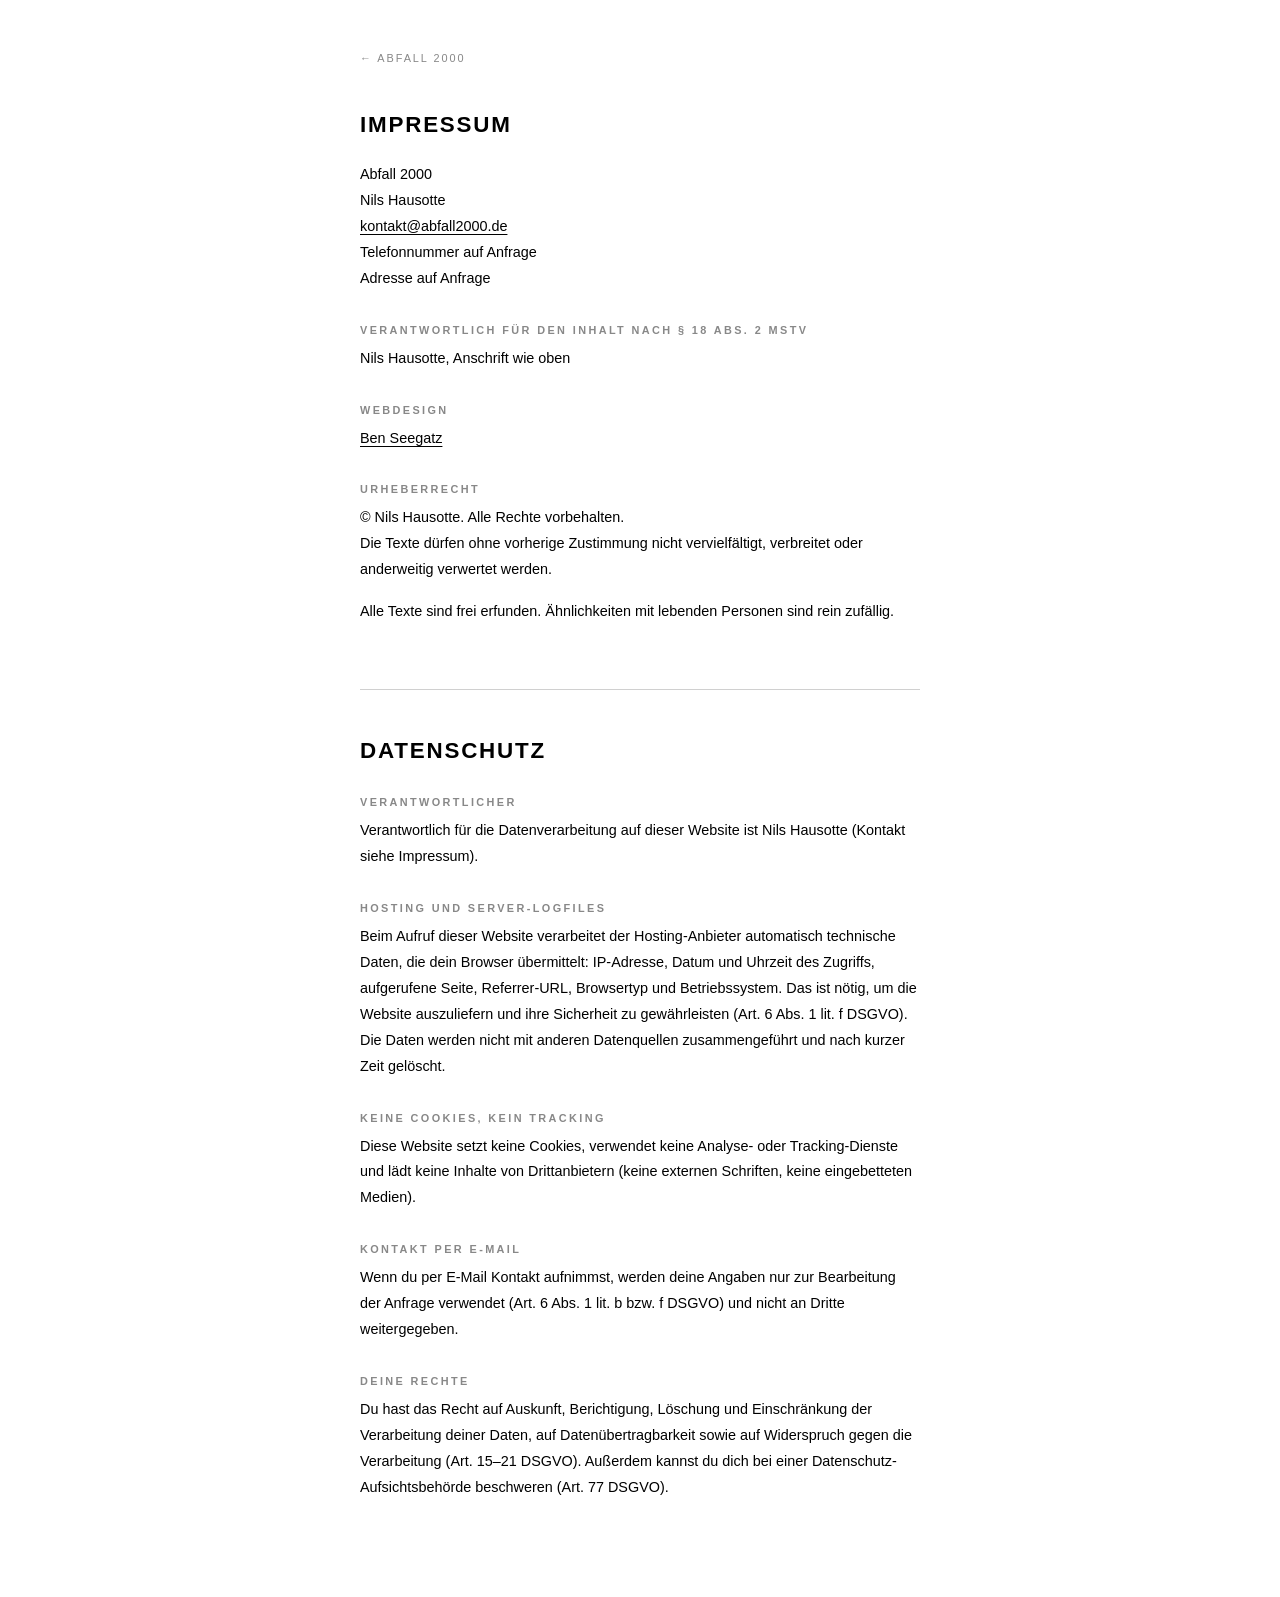
<file: impressum.html>
<!DOCTYPE html>
<html lang="de">

<head>
  <meta charset="UTF-8" />
  <meta name="viewport" content="width=device-width, initial-scale=1.0" />
  <title>Impressum & Datenschutz — ABFALL 2000</title>
  <meta name="robots" content="noindex" />
  <link rel="icon" href="data:image/svg+xml,%3Csvg xmlns='http://www.w3.org/2000/svg' viewBox='0 0 100 100'%3E%3Ctext y='.9em' font-size='90'%3E%F0%9F%97%91%EF%B8%8F%3C/text%3E%3C/svg%3E" />
  <link rel="stylesheet" href="style.css" />
</head>

<body class="legal-page">

  <main id="legal">

    <a class="legal-back" href="index.html">← ABFALL 2000</a>

    <section id="impressum" aria-labelledby="impressum-title">
      <h1 id="impressum-title">Impressum</h1>
      <p>
        Abfall 2000<br />
        Nils Hausotte<br />
        <a href="mailto:kontakt@abfall2000.de">kontakt@abfall2000.de</a><br />
        Telefonnummer auf Anfrage<br />
        Adresse auf Anfrage
      </p>

      <h2>Verantwortlich für den Inhalt nach § 18 Abs. 2 MStV</h2>
      <p>Nils Hausotte, Anschrift wie oben</p>

      <h2>Webdesign</h2>
      <p>
        <a href="https://benseegatz.com" target="_blank" rel="noopener">Ben Seegatz</a>
      </p>

      <h2>Urheberrecht</h2>
      <p>
        © Nils Hausotte. Alle Rechte vorbehalten.<br />
        Die Texte dürfen ohne vorherige Zustimmung nicht vervielfältigt,
        verbreitet oder anderweitig verwertet werden.
      </p>

      <p>
        Alle Texte sind frei erfunden. Ähnlichkeiten mit lebenden Personen sind rein zufällig.
      </p>
    </section>

    <section id="datenschutz" aria-labelledby="datenschutz-title">
      <h1 id="datenschutz-title">Datenschutz</h1>

      <h2>Verantwortlicher</h2>
      <p>
        Verantwortlich für die Datenverarbeitung auf dieser Website ist
        Nils Hausotte (Kontakt siehe Impressum).
      </p>

      <h2>Hosting und Server-Logfiles</h2>
      <p>
        Beim Aufruf dieser Website verarbeitet der Hosting-Anbieter automatisch
        technische Daten, die dein Browser übermittelt: IP-Adresse, Datum und
        Uhrzeit des Zugriffs, aufgerufene Seite, Referrer-URL, Browsertyp und
        Betriebssystem. Das ist nötig, um die Website auszuliefern und ihre
        Sicherheit zu gewährleisten (Art. 6 Abs. 1 lit. f DSGVO). Die Daten
        werden nicht mit anderen Datenquellen zusammengeführt und nach kurzer
        Zeit gelöscht.
      </p>

      <h2>Keine Cookies, kein Tracking</h2>
      <p>
        Diese Website setzt keine Cookies, verwendet keine Analyse- oder
        Tracking-Dienste und lädt keine Inhalte von Drittanbietern
        (keine externen Schriften, keine eingebetteten Medien).
      </p>

      <h2>Kontakt per E-Mail</h2>
      <p>
        Wenn du per E-Mail Kontakt aufnimmst, werden deine Angaben nur zur
        Bearbeitung der Anfrage verwendet (Art. 6 Abs. 1 lit. b bzw. f DSGVO)
        und nicht an Dritte weitergegeben.
      </p>

      <h2>Deine Rechte</h2>
      <p>
        Du hast das Recht auf Auskunft, Berichtigung, Löschung und Einschränkung
        der Verarbeitung deiner Daten, auf Datenübertragbarkeit sowie auf
        Widerspruch gegen die Verarbeitung (Art. 15–21 DSGVO). Außerdem kannst
        du dich bei einer Datenschutz-Aufsichtsbehörde beschweren (Art. 77 DSGVO).
      </p>
    </section>

  </main>

</body>

</html>
</file>
<file: style.css>
/* ═══════════════════════════════════════
   ABFALL 2000 — CSS
   Film Credits Blog, User-Scroll
═══════════════════════════════════════ */

*, *::before, *::after {
  box-sizing: border-box;
  margin: 0;
  padding: 0;
}

:root {
  --black: #000000;
  --white: #ffffff;
  --mid-grey: #888888;
  --light-grey: #d0d0d0;
  --hair-grey: #ececec;
  --wash-grey: #f6f6f6;

  /* SF Pro-like: system-ui uses SF Pro on macOS/iOS natively */
  --font-ui: -apple-system, BlinkMacSystemFont, 'Inter', 'Helvetica Neue',
             Arial, sans-serif;

  /* wird von main.js an die tatsächliche Header-Höhe angeglichen */
  --header-height: 218px;
}

/* ── Reset & Base ───────────────────────── */

html {
  scroll-behavior: smooth;
  /* verhindert das Aufblähen von Text im iOS-Querformat */
  -webkit-text-size-adjust: 100%;
  text-size-adjust: 100%;
  /* Nur hier, nicht zusätzlich auf dem body: overflow-x auf dem body würde
     dessen overflow-y rechnerisch auf `auto` setzen und ihn damit zu einem
     eigenen Scroll-Container machen. */
  overflow-x: hidden;
}

/* Bewusst KEIN height:100% + overflow-y:auto auf dem body: das macht den Body
   zu einem eigenen Scroll-Container und bricht in iOS-Safari Momentum-Scrolling
   und position:fixed. Gescrollt wird das Dokument selbst. */
html, body {
  min-height: 100%;
  background: var(--white);
  color: var(--black);
  font-family: var(--font-ui);
  -webkit-font-smoothing: antialiased;
  -moz-osx-font-smoothing: grayscale;
}

.visually-hidden {
  position: absolute;
  width: 1px;
  height: 1px;
  overflow: hidden;
  clip: rect(0 0 0 0);
  clip-path: inset(50%);
  white-space: nowrap;
}

/* ── Header ─────────────────────────────── */

#site-header {
  position: fixed;
  top: 0;
  left: 0;
  right: 0;
  z-index: 100;
  /* deckend als Basis — ohne backdrop-filter würde Text durchscheinen */
  background: var(--white);
  display: flex;
  flex-direction: column;
  align-items: stretch;
  border-bottom: 1px solid var(--light-grey);
}

@supports ((-webkit-backdrop-filter: blur(12px)) or (backdrop-filter: blur(12px))) {
  #site-header {
    background: rgba(255, 255, 255, 0.92);
    -webkit-backdrop-filter: blur(12px);
    backdrop-filter: blur(12px);
  }
}

/* Fade mask below header */
#site-header::after {
  content: '';
  position: absolute;
  top: 100%;
  left: 0;
  right: 0;
  height: 60px;
  background: linear-gradient(to bottom, rgba(255,255,255,0.9) 0%, transparent 100%);
  pointer-events: none;
}

#header-top {
  display: flex;
  flex-direction: column;
  align-items: center;
  justify-content: center;
  gap: 7px;
  padding: 20px 20px 0;
}

#site-title {
  font-family: var(--font-ui);
  font-size: clamp(1.5rem, 4.5vw, 2.4rem);
  font-weight: 700;
  letter-spacing: 0.08em;
  text-transform: uppercase;
  line-height: 1;
  color: var(--black);
}

/* Der Titel ist ein Button (zurück nach oben) — soll aber wie Text aussehen. */
#home-button {
  display: inline-block;
  font: inherit;
  letter-spacing: inherit;
  text-transform: inherit;
  line-height: inherit;
  color: inherit;
  background: none;
  border: none;
  padding: 0;
  margin: 0;
  cursor: pointer;
  -webkit-appearance: none;
  appearance: none;
  -webkit-tap-highlight-color: transparent;
  transition: opacity 0.18s ease;
}

#home-button:hover {
  opacity: 0.55;
}

#home-button:focus {
  outline: none;
}

#home-button:focus-visible {
  outline: 2px solid var(--black);
  outline-offset: 4px;
}

#entry-counter {
  font-family: var(--font-ui);
  font-size: clamp(0.68rem, 1.8vw, 0.8rem);
  font-weight: 400;
  letter-spacing: 0.16em;
  text-transform: uppercase;
  color: var(--mid-grey);
}

#counter-number {
  color: var(--black);
  font-weight: 600;
}

/* ── Controls: Suche + Jahresfilter ─────── */

#controls {
  display: flex;
  align-items: center;
  justify-content: center;
  gap: 10px;
  flex-wrap: wrap;
  padding: 16px 20px 16px;
}

#search-wrap {
  position: relative;
  display: flex;
  align-items: center;
  flex: 1 1 260px;
  max-width: 380px;
}

#search-icon {
  position: absolute;
  left: 12px;
  width: 13px;
  height: 13px;
  color: var(--mid-grey);
  pointer-events: none;
}

#search-input {
  width: 100%;
  font-family: var(--font-ui);
  font-size: 0.85rem;
  font-weight: 400;
  letter-spacing: 0.01em;
  color: var(--black);
  background: var(--wash-grey);
  border: 1px solid transparent;
  border-radius: 999px;
  padding: 9px 34px 9px 33px;
  line-height: 1.2;
  outline: none;
  transition: border-color 0.18s ease, background 0.18s ease;
  -webkit-appearance: none;
  appearance: none;
}

#search-input::placeholder {
  color: var(--mid-grey);
  letter-spacing: 0.04em;
}

#search-input:focus {
  background: var(--white);
  border-color: var(--black);
}

/* native Clear-Buttons unterdrücken — wir haben einen eigenen */
#search-input::-webkit-search-decoration,
#search-input::-webkit-search-cancel-button,
#search-input::-webkit-search-results-button {
  -webkit-appearance: none;
  appearance: none;
}

#search-clear {
  position: absolute;
  right: 9px;
  width: 20px;
  height: 20px;
  display: flex;
  align-items: center;
  justify-content: center;
  border: none;
  border-radius: 50%;
  background: var(--light-grey);
  color: var(--white);
  font-family: var(--font-ui);
  font-size: 0.85rem;
  line-height: 1;
  cursor: pointer;
  padding: 0 0 1px;
  transition: background 0.15s ease;
  touch-action: manipulation;
  -webkit-appearance: none;
  appearance: none;
}

#search-clear:hover {
  background: var(--mid-grey);
}

/* [hidden] muss das display:flex oben schlagen */
#search-clear[hidden] {
  display: none;
}

#year-wrap {
  display: flex;
  flex: 0 0 auto;   /* darf nicht schrumpfen, sonst wird der Text beschnitten */
}

/* Optik bewusst wie das Suchfeld: graue Pill ohne Rahmen, graue Schrift. */
#year-select {
  font-family: var(--font-ui);
  font-size: 0.85rem;
  font-weight: 400;
  letter-spacing: 0.04em;
  color: var(--mid-grey);
  background-color: var(--wash-grey);
  background-image: url("data:image/svg+xml;charset=utf-8,%3Csvg xmlns='http://www.w3.org/2000/svg' viewBox='0 0 10 6'%3E%3Cpath fill='none' stroke='%23888' stroke-width='1.2' d='M1 1l4 4 4-4'/%3E%3C/svg%3E");
  background-repeat: no-repeat;
  background-position: right 14px center;
  background-size: 9px 6px;
  border: 1px solid transparent;
  border-radius: 999px;
  /* rechts großzügig: der Pfeil braucht Platz, sonst schneiden
     Safari/Chrome das letzte Wort ab */
  padding: 9px 36px 9px 16px;
  cursor: pointer;
  outline: none;
  -webkit-appearance: none;
  appearance: none;
  transition: border-color 0.18s ease, background-color 0.18s ease, color 0.18s ease;
  /* Nicht auf die intrinsische Breite verlassen: Browser messen Text
     unterschiedlich, dadurch wurde das letzte Wort abgeschnitten.
     Feste Untergrenze mit Reserve statt millimetergenauer Passform. */
  min-width: 160px;
  max-width: 100%;
  text-overflow: ellipsis;
  line-height: 1.2;
  height: auto;
}

#year-select:hover {
  color: var(--black);
}

#year-select:focus {
  color: var(--black);
  background-color: var(--white);
  border-color: var(--black);
}

/* ── Ticker ─────────────────────────────── */

/* Höhe wird von main.js beim Scrollen verkleinert (Ticker schiebt sich weg). */
#ticker-clip {
  overflow: hidden;
}

#ticker {
  position: relative;
  overflow: hidden;
  border-top: 1px solid var(--hair-grey);
  background: var(--black);
  height: 38px;
  display: flex;
  align-items: center;
  touch-action: pan-x;
  -webkit-tap-highlight-color: transparent;
}

/* Randverlauf als Overlay statt als mask-image: mask-image erzwingt in Safari
   eine zusätzliche Compositing-Ebene und flackert dort zusammen mit dem
   animierten Track. */
#ticker::before,
#ticker::after {
  content: '';
  position: absolute;
  top: 0;
  bottom: 0;
  width: 44px;
  z-index: 2;
  pointer-events: none;
}

#ticker::before {
  left: 0;
  background: linear-gradient(to right, rgb(0, 0, 0) 0%, rgba(0, 0, 0, 0) 100%);
}

#ticker::after {
  right: 0;
  background: linear-gradient(to left, rgb(0, 0, 0) 0%, rgba(0, 0, 0, 0) 100%);
}

/* Bewegung kommt aus main.js (rAF), nicht aus einer CSS-Animation —
   nur so friert der Ticker beim Hover exakt an Ort und Stelle ein. */
#ticker-track {
  display: flex;
  align-items: center;
  width: max-content;
  transform: translate3d(0, 0, 0);
  -webkit-backface-visibility: hidden;
  backface-visibility: hidden;
}

.ticker-item {
  display: flex;
  align-items: baseline;
  gap: 10px;
  flex: 0 0 auto;
  padding: 0 4px;
  background: none;
  border: none;
  font-family: var(--font-ui);
  font-size: 0.74rem;
  line-height: 1;
  color: var(--white);
  white-space: nowrap;
  cursor: pointer;
  text-align: left;
  touch-action: manipulation;   /* kein 300ms-Tap-Delay */
  -webkit-appearance: none;
  appearance: none;
}

.ticker-item:hover .ticker-text {
  text-decoration: underline;
  text-underline-offset: 3px;
}

.ticker-item:focus-visible {
  outline: 1px solid var(--white);
  outline-offset: 2px;
}

.ticker-num {
  font-size: 0.62rem;
  letter-spacing: 0.16em;
  color: var(--mid-grey);
}

.ticker-text {
  letter-spacing: 0.005em;
  color: rgba(255, 255, 255, 0.92);
}

.ticker-sep {
  font-size: 0.42rem;
  color: var(--mid-grey);
  padding: 0 18px;
  transform: translateY(-2px);
}

/* ── Page Content ────────────────────────── */

#page-content {
  padding-top: var(--header-height);
  display: flex;
  flex-direction: column;
  align-items: center;
}

/* ── Credits Track ───────────────────────── */

#credits-track {
  display: flex;
  flex-direction: column;
  align-items: center;
  width: 100%;
}

/* ── Individual Entry ────────────────────── */

.entry {
  width: 100%;
  max-width: 640px;
  padding: 56px 40px;
  text-align: left;
  position: relative;
  scroll-margin-top: calc(var(--header-height) + 24px);
}

/* Kurzes Aufblitzen beim Sprung aus dem Ticker.
   Direkt auf dem Element animiert statt über ein ::before mit z-index:-1 —
   negative z-index-Ebenen rendern in Safari unzuverlässig. */
.entry-flash {
  animation: entry-flash 1.6s ease-out;
}

@keyframes entry-flash {
  0%   { background-color: var(--wash-grey); }
  100% { background-color: rgba(246, 246, 246, 0); }
}

/* Meta line: Datum — Nummer */
.entry-meta {
  display: flex;
  align-items: baseline;
  justify-content: flex-start;
  gap: 9px;
  flex-wrap: wrap;
  font-family: var(--font-ui);
  font-size: 0.7rem;
  font-weight: 400;
  letter-spacing: 0.18em;
  text-transform: uppercase;
  margin-bottom: 14px;
}

.entry-date {
  color: var(--mid-grey);
}

.entry-meta-sep,
.entry-number {
  color: var(--light-grey);
}

.entry-number {
  letter-spacing: 0.2em;
}

/* Main text */
.entry-text {
  font-family: var(--font-ui);
  font-size: clamp(1rem, 2.4vw, 1.2rem);
  line-height: 1.5;
  color: var(--black);
  font-weight: 400;
  letter-spacing: -0.01em;
}

.entry-text em {
  font-style: italic;
}

.entry-text strong {
  font-weight: 600;
}

/* Suchtreffer */
.entry mark {
  background: #ffe9a8;
  color: var(--black);
  border-radius: 2px;
  padding: 0 1px;
}

/* ── Empty State ─────────────────────────── */

#no-results {
  width: 100%;
  max-width: 640px;
  padding: 110px 40px;
  text-align: center;
  font-family: var(--font-ui);
  font-size: 0.9rem;
  line-height: 2;
  letter-spacing: 0.06em;
  color: var(--mid-grey);
}

#no-results span {
  color: var(--light-grey);
  font-size: 0.8rem;
}

/* ── Footer ──────────────────────────────── */

#site-footer {
  width: 100%;
  max-width: 640px;
  padding: 48px 40px 72px;
  display: flex;
  justify-content: center;
  gap: 10px;
  border-top: 1px solid var(--light-grey);
  margin-top: 20px;
  font-family: var(--font-ui);
  font-size: 0.68rem;
  letter-spacing: 0.18em;
  text-transform: uppercase;
  color: var(--light-grey);
}

#site-footer a,
#legal-link {
  color: var(--mid-grey);
  text-decoration: none;
  transition: color 0.18s ease;
}

#site-footer a:hover,
#legal-link:hover {
  color: var(--black);
}

/* Immer erreichbar, ohne durch tausende Einträge zu scrollen. */
#header-top {
  position: relative;
}

#legal-link {
  position: absolute;
  top: 12px;
  right: 16px;
  font-family: var(--font-ui);
  font-size: 0.6rem;
  letter-spacing: 0.16em;
  text-transform: uppercase;
}

/* ── Impressum & Datenschutz (impressum.html) ── */

#legal {
  max-width: 640px;
  margin: 0 auto;
  padding: 48px 40px 96px;
  font-family: var(--font-ui);
}

.legal-back {
  display: inline-block;
  margin-bottom: 48px;
  font-size: 0.68rem;
  letter-spacing: 0.18em;
  text-transform: uppercase;
  color: var(--mid-grey);
  text-decoration: none;
}

.legal-back:hover {
  color: var(--black);
}

#legal section + section {
  margin-top: 64px;
  padding-top: 48px;
  border-top: 1px solid var(--light-grey);
}

#legal h1 {
  font-size: 1.4rem;
  font-weight: 700;
  letter-spacing: 0.08em;
  text-transform: uppercase;
  margin-bottom: 24px;
}

#legal h2 {
  font-size: 0.68rem;
  font-weight: 600;
  letter-spacing: 0.22em;
  text-transform: uppercase;
  color: var(--mid-grey);
  margin: 32px 0 10px;
}

#legal p {
  font-size: 0.9rem;
  line-height: 1.8;
}

#legal p + p {
  margin-top: 16px;
}

#legal a {
  color: inherit;
  text-underline-offset: 3px;
}

#legal .legal-back {
  color: var(--mid-grey);
}

/* ── Responsive ─────────────────────────── */

@media (max-width: 600px) {
  #header-top {
    padding: 14px 16px 0;
  }

  #controls {
    padding: 12px 16px;
    gap: 8px;
  }

  #search-wrap {
    flex: 1 1 100%;
    max-width: none;
  }

  /* Der Jahresfilter tritt auf kleinen Screens zurück: keine volle Zeilenbreite,
     kein Pill-Rahmen — nur ein schlichter, grauer Textschalter unter der Suche. */
  #year-wrap {
    flex: 0 0 auto;
    max-width: 100%;
  }

  /* 16px ist die Schwelle, unter der iOS-Safari beim Fokussieren
     ins Feld hineinzoomt. Pinch-Zoom bleibt erlaubt. */
  #search-input,
  #year-select {
    font-size: 16px;
  }

  #search-input {
    width: 100%;
  }

  #year-select {
    /* font-size bleibt bei 16px (siehe oben) — zurückgenommen wird die Optik:
       keine Pill, kein Rahmen, graue statt schwarzer Schrift. */
    width: auto;
    min-width: 0;
    font-weight: 400;
    color: var(--mid-grey);
    background-color: transparent;
    background-position: right 2px center;
    border-color: transparent;
    border-radius: 0;
    padding: 2px 16px 2px 2px;
    letter-spacing: 0.08em;
  }

  #year-select:hover,
  #year-select:focus {
    border-color: transparent;
    color: var(--black);
  }

  #ticker {
    height: 34px;
  }

  .ticker-item {
    font-size: 0.7rem;
  }

  .entry {
    padding: 42px 24px;
  }

  #site-footer {
    padding: 40px 24px 56px;
  }

  #legal {
    padding: 32px 24px 72px;
  }

  /* über der Titelzeile, damit er schmale Titel nicht überlappt */
  #legal-link {
    top: 4px;
    right: 12px;
  }
}

/* ── Reduced Motion ─────────────────────── */

@media (prefers-reduced-motion: reduce) {
  html {
    scroll-behavior: auto;
  }

  /* Ticker steht still (siehe prefersReducedMotion in main.js), lässt sich
     aber von Hand durchschieben. */
  #ticker {
    overflow-x: auto;
  }

  .entry-flash {
    animation: none;
  }
}
</file>
